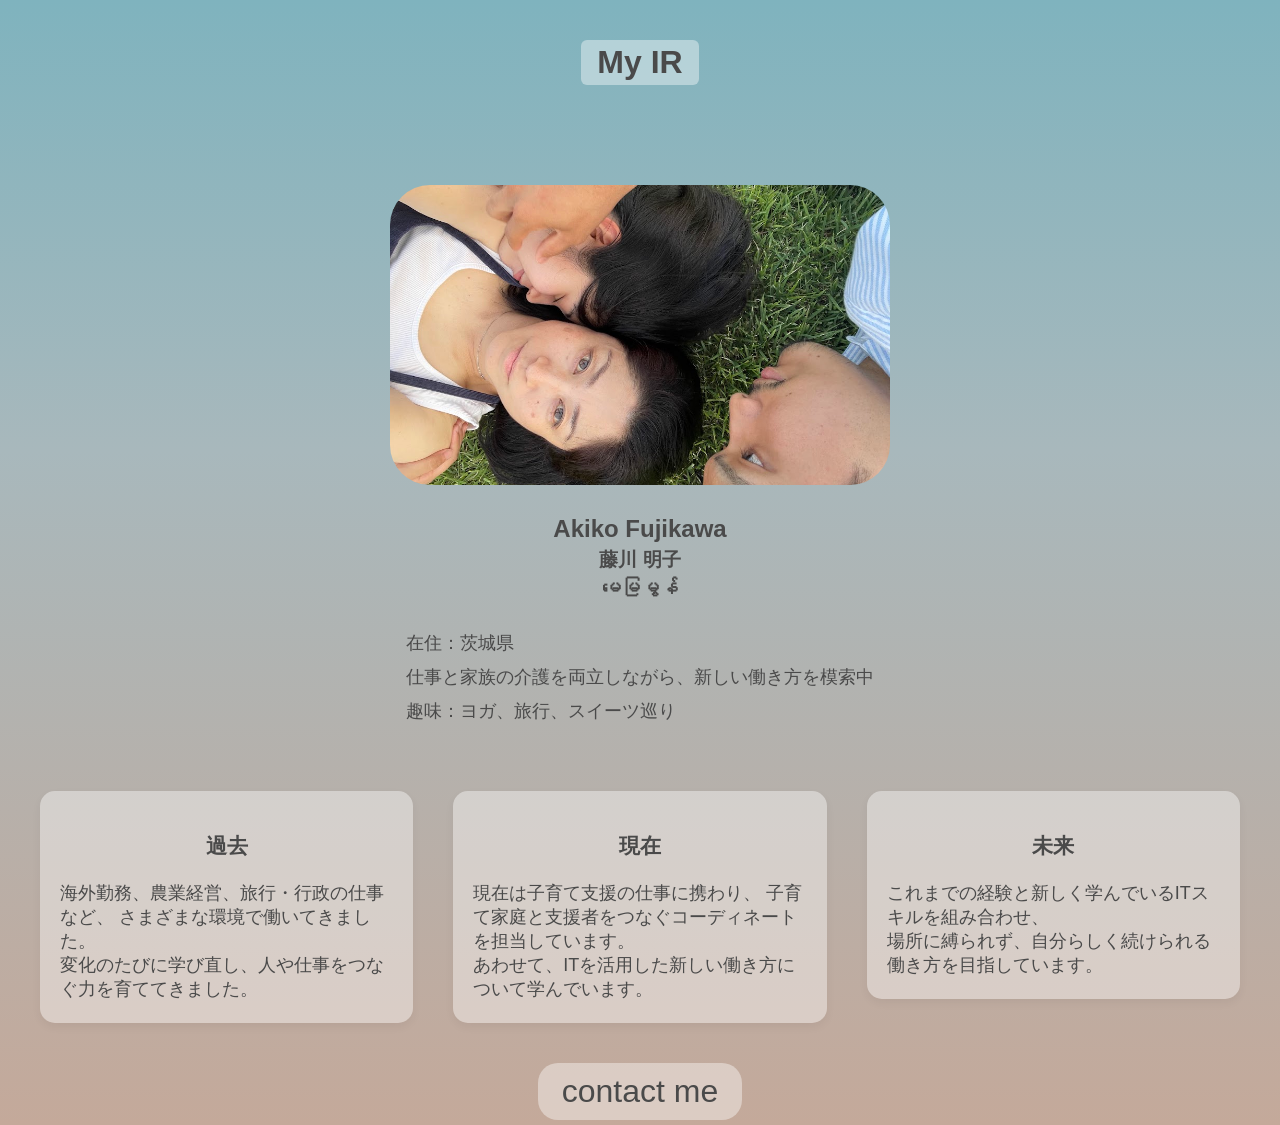
<file: index.html>
<!DOCTYPE html>
<html lang="ja">
  <head>
    <meta charset="UTF-8">
    <title>MyIR | Akiko Fujikawa</title>
    <link rel="stylesheet" href="style.css">
    <script src="script.js" defer></script>
    <!-- HTMLをすべて読み込んでからJavaScriptを実行 -->
  </head>

  <body>
    <header>
      <h1>My IR</h1>
    </header>

    <div class="profile-image">
      <img src="my photo.jpg" alt="Akiko Fujikawaのプロフィール写真">
    </div>

    <h2>Akiko Fujikawa</h2>
    <p class="name-jp">藤川 明子</p>
    <p class="name-myanmar">မေမြမွန်</p>

    <div class="profile-center">
      <ul class="profile-list">
        <li>在住：茨城県</li>
        <li>仕事と家族の介護を両立しながら、新しい働き方を模索中</li>
        <li>趣味：ヨガ、旅行、スイーツ巡り</li>
      </ul>
    </div>

    <!-- 過去・現在・未来 -->
    <div class="h-container">

      <!-- 過去 -->
      <a href="career.html" class="card-link">
        <div class="section-box">
          <h3>過去</h3>
          <p>
            海外勤務、農業経営、旅行・行政の仕事など、
            さまざまな環境で働いてきました。
            <br>
            変化のたびに学び直し、人や仕事をつなぐ力を育ててきました。
          </p>
        </div>
      </a>

      <!-- 現在 -->
      <a href="work.html" class="card-link">
        <div class="section-box">
          <h3>現在</h3>
          <p>
            現在は子育て支援の仕事に携わり、
            子育て家庭と支援者をつなぐコーディネートを担当しています。
            <br>
            あわせて、ITを活用した新しい働き方について学んでいます。
          </p>
        </div>
      </a>

      <!-- 未来 -->
      <a href="future.html" class="card-link">
        <div class="section-box">
          <h3>未来</h3>
          <p>
            これまでの経験と新しく学んでいるITスキルを組み合わせ、
            <br>
            場所に縛られず、自分らしく続けられる働き方を目指しています。
          </p>
        </div>
      </a>

    </div>

    <div style="text-align: center;">
      <button id="myBtn">contact me</button>
      <p id="message"></p>
    </div>
  </body>
</html>
</file>
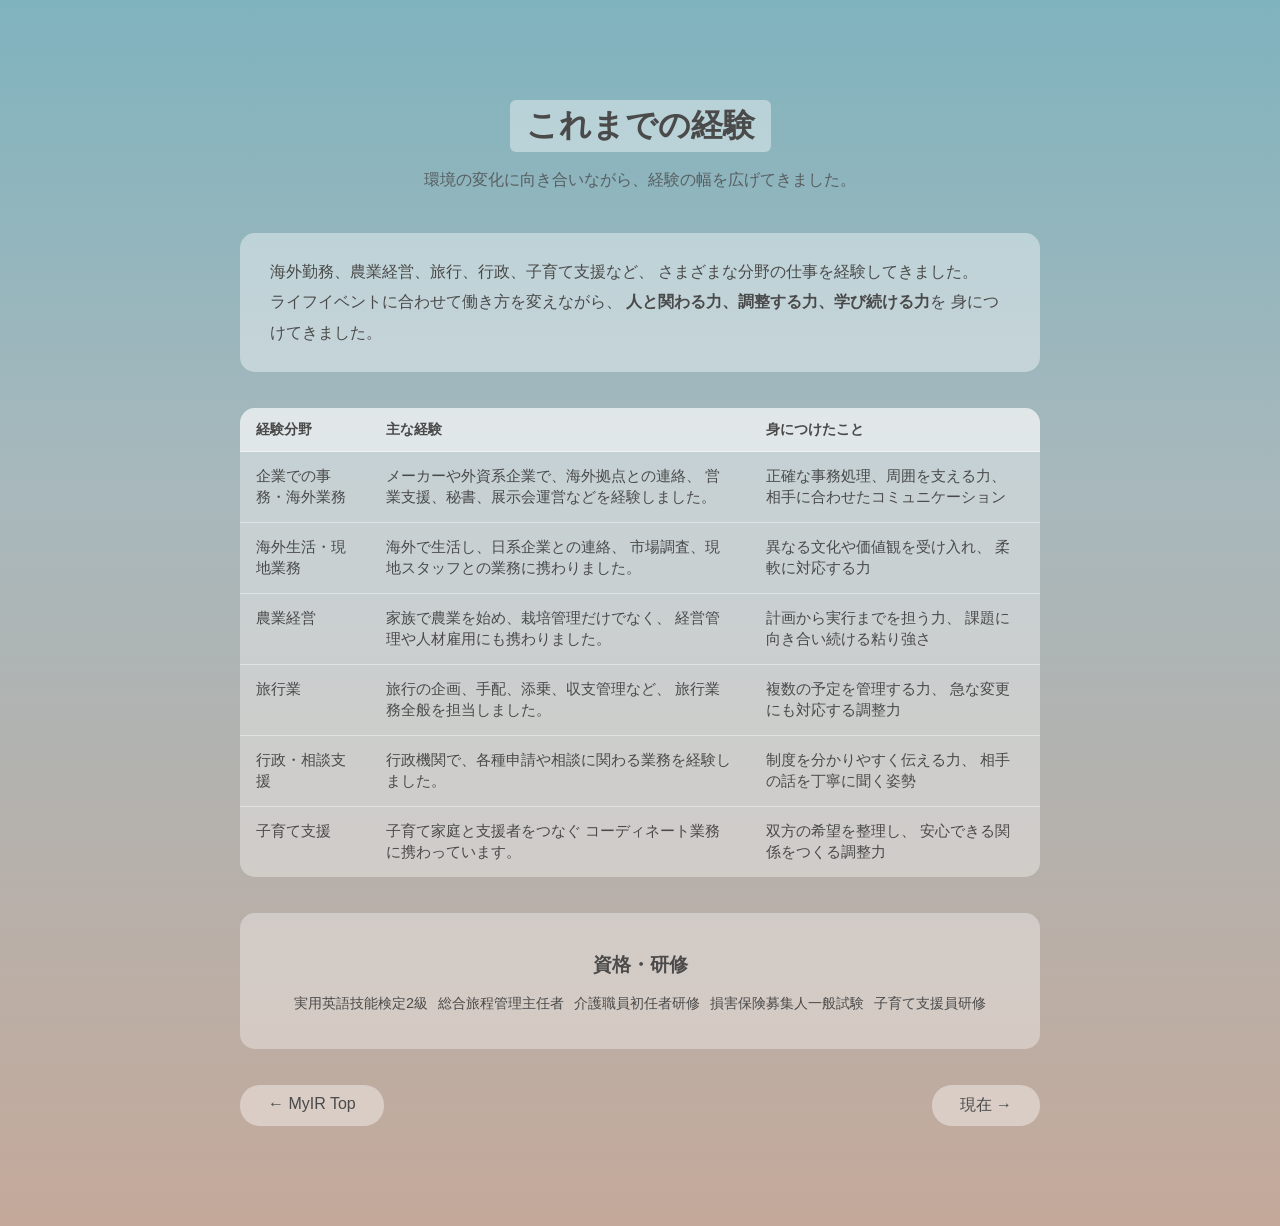
<file: career.html>
<!DOCTYPE html>
<html lang="ja">
<head>
  <meta charset="UTF-8">
  <title>過去 | MyIR Akiko Fujikawa</title>
  <link rel="stylesheet" href="style.css">
  <style>
    .page-hero {
      text-align: center;
      padding: 60px 20px 20px;
    }

    .page-hero h1 {
      margin-bottom: 10px;
    }

    .page-hero .catch {
      font-size: 1rem;
      color: var(--text-color);
      opacity: 0.8;
      margin-top: 8px;
    }

    .career-section {
      max-width: 800px;
      margin: 0 auto;
      padding: 20px 40px 60px;
    }

    .career-intro {
      background-color: rgba(255,255,255,0.4);
      border-radius: 15px;
      padding: 24px 30px;
      margin-bottom: 36px;
      font-size: 1rem;
      line-height: 1.9;
      animation: fadeIn 1s ease;
    }

    .career-intro strong {
      font-weight: bold;
    }

    .career-table {
      width: 100%;
      border-collapse: collapse;
      background-color: rgba(255,255,255,0.35);
      border-radius: 15px;
      overflow: hidden;
      animation: fadeIn 1.2s ease;
      margin-bottom: 36px;
    }

    .career-table th {
      background-color: rgba(255,255,255,0.5);
      padding: 12px 16px;
      text-align: left;
      font-weight: bold;
      font-size: 0.9rem;
      color: var(--text-color);
    }

    .career-table td {
      padding: 14px 16px;
      font-size: 0.95rem;
      color: var(--text-color);
      border-top: 1px solid rgba(255,255,255,0.4);
      vertical-align: top;
    }

    .career-table tr:hover td {
      background-color: rgba(255,255,255,0.2);
    }

    .license-box {
      background-color: rgba(255,255,255,0.35);
      border-radius: 15px;
      padding: 20px 30px;
      animation: fadeIn 1.4s ease;
      margin-bottom: 36px;
    }

    .license-box h3 {
      text-align: center;
      margin-bottom: 12px;
    }

    .license-list {
      list-style: none;
      padding: 0;
      display: flex;
      flex-wrap: wrap;
      gap: 10px;
      justify-content: center;
    }

    .license-list li {
      font-size: 0.9rem;
    }

    .back-link {
      text-align: center;
      padding-bottom: 40px;
    }

    .back-link a {
      background-color: rgba(255,255,255,0.4);
      padding: 10px 28px;
      border-radius: 20px;
      font-size: 1rem;
      text-decoration: none;
      color: var(--text-color);
      transition: 0.3s;
    }

    .back-link a:hover {
      background-color: rgba(255,255,255,0.7);
    }

    .career-table a {
      display: inline-block;
      border: 1px solid #999;
      border-radius: 12px;
      padding: 3px 12px;
      text-decoration: none;
      color: #555;
      font-size: 0.85rem;
      margin-top: 4px;
      transition: 0.3s;
    }

    .career-table a:hover {
      background-color: rgba(255,255,255,0.6);
      color: #333;
    }

    .nav-links {
      display: flex;
      justify-content: space-between;
      padding-bottom: 40px;
    }

    .nav-links a {
      background-color: rgba(255,255,255,0.4);
      padding: 10px 28px;
      border-radius: 20px;
      font-size: 1rem;
      text-decoration: none;
      color: var(--text-color);
      transition: 0.3s;
    }

    .nav-links a:hover {
      background-color: rgba(255,255,255,0.7);
    }
  </style>
</head>

<body>

  <div class="page-hero">
    <h1>これまでの経験</h1>
    <p class="catch">
      環境の変化に向き合いながら、経験の幅を広げてきました。
    </p>
  </div>

  <div class="career-section">

    <div class="career-intro">
      海外勤務、農業経営、旅行、行政、子育て支援など、
      さまざまな分野の仕事を経験してきました。<br>
      ライフイベントに合わせて働き方を変えながら、
      <strong>人と関わる力、調整する力、学び続ける力</strong>を
      身につけてきました。
    </div>

    <table class="career-table">
      <thead>
        <tr>
          <th>経験分野</th>
          <th>主な経験</th>
          <th>身につけたこと</th>
        </tr>
      </thead>

      <tbody>
        <tr>
          <td>企業での事務・海外業務</td>
          <td>
            メーカーや外資系企業で、海外拠点との連絡、
            営業支援、秘書、展示会運営などを経験しました。
          </td>
          <td>
            正確な事務処理、周囲を支える力、
            相手に合わせたコミュニケーション
          </td>
        </tr>

        <tr>
          <td>海外生活・現地業務</td>
          <td>
            海外で生活し、日系企業との連絡、
            市場調査、現地スタッフとの業務に携わりました。
          </td>
          <td>
            異なる文化や価値観を受け入れ、
            柔軟に対応する力
          </td>
        </tr>

        <tr>
          <td>農業経営</td>
          <td>
            家族で農業を始め、栽培管理だけでなく、
            経営管理や人材雇用にも携わりました。
          </td>
          <td>
            計画から実行までを担う力、
            課題に向き合い続ける粘り強さ
          </td>
        </tr>

        <tr>
          <td>旅行業</td>
          <td>
            旅行の企画、手配、添乗、収支管理など、
            旅行業務全般を担当しました。
          </td>
          <td>
            複数の予定を管理する力、
            急な変更にも対応する調整力
          </td>
        </tr>

        <tr>
          <td>行政・相談支援</td>
          <td>
            行政機関で、各種申請や相談に関わる業務を経験しました。
          </td>
          <td>
            制度を分かりやすく伝える力、
            相手の話を丁寧に聞く姿勢
          </td>
        </tr>

        <tr>
          <td>子育て支援</td>
          <td>
            子育て家庭と支援者をつなぐ
            コーディネート業務に携わっています。
          </td>
          <td>
            双方の希望を整理し、
            安心できる関係をつくる調整力
          </td>
        </tr>
      </tbody>
    </table>

    <div class="license-box">
      <h3>資格・研修</h3>

      <ul class="license-list">
        <li>実用英語技能検定2級</li>
        <li>総合旅程管理主任者</li>
        <li>介護職員初任者研修</li>
        <li>損害保険募集人一般試験</li>
        <li>子育て支援員研修</li>
      </ul>
    </div>

    <div class="nav-links">
      <a href="index.html">← MyIR Top</a>
      <a href="work.html">現在 →</a>
    </div>

  </div>

</body>
</html>
</file>
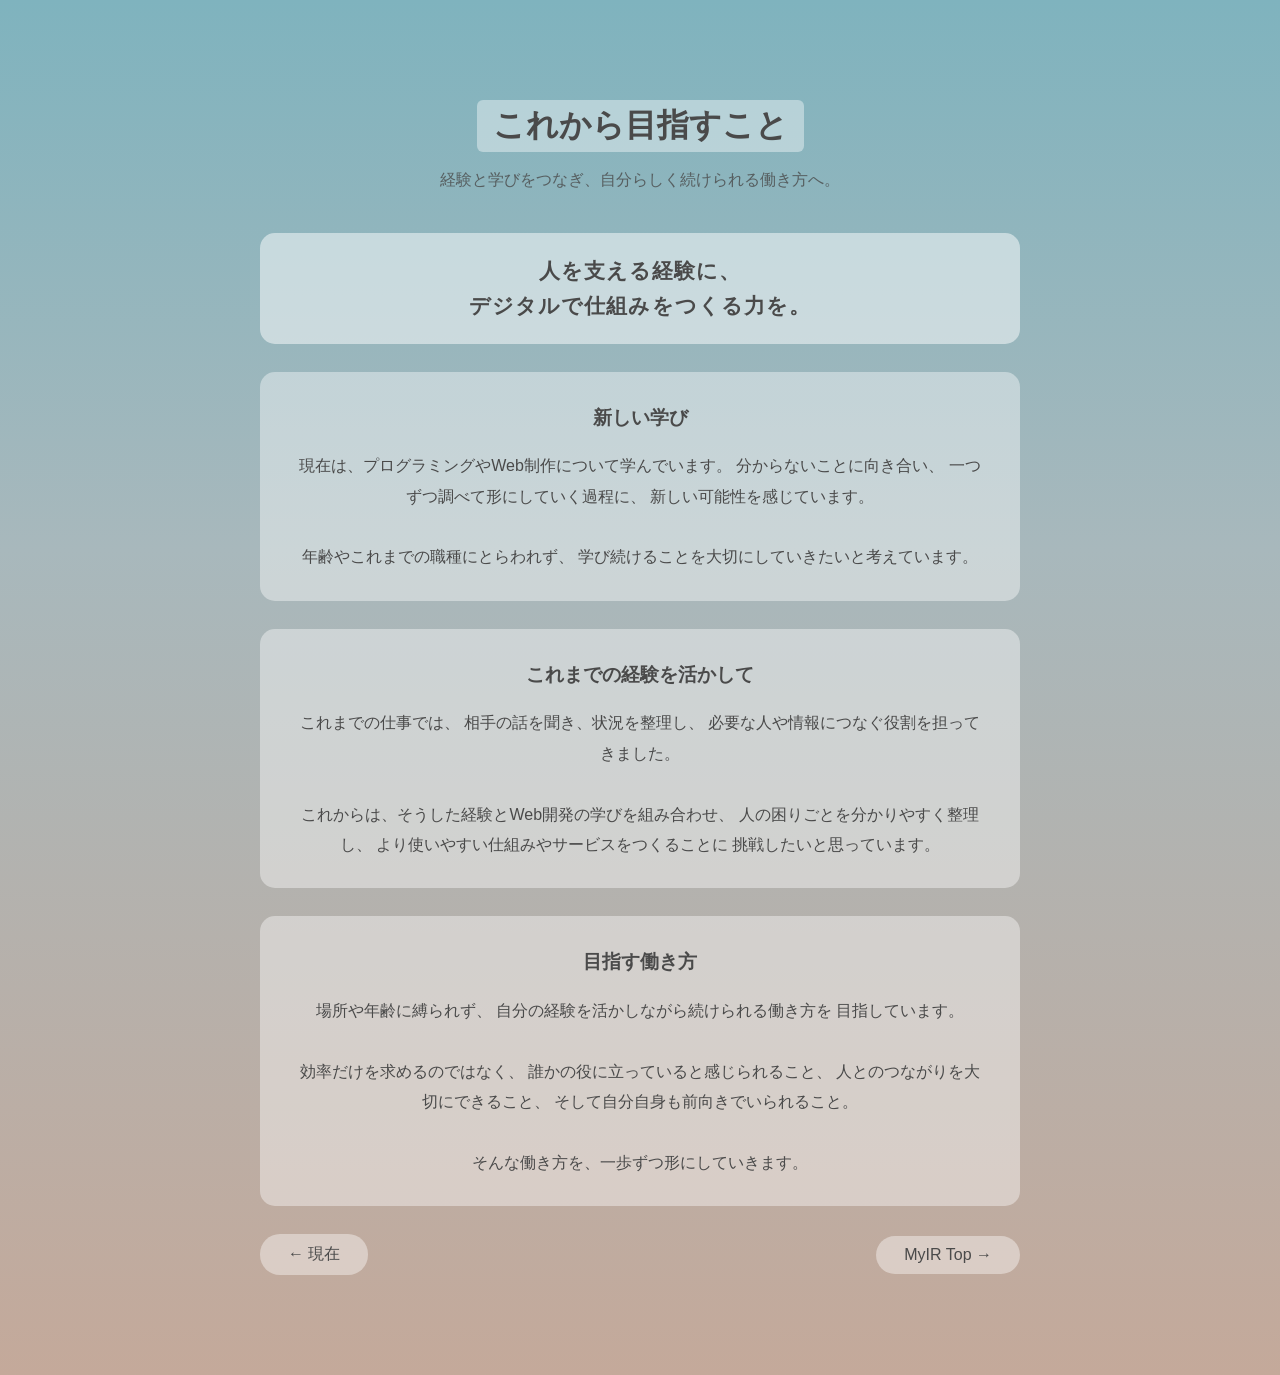
<file: future.html>
<!DOCTYPE html>
<html lang="ja">
<head>
  <meta charset="UTF-8">
  <title>未来 | MyIR Akiko Fujikawa</title>
  <link rel="stylesheet" href="style.css">

  <style>
    .page-hero {
      text-align: center;
      padding: 60px 20px 20px;
    }

    .page-hero h1 {
      margin-bottom: 10px;
    }

    .page-hero .catch {
      font-size: 1rem;
      color: var(--text-color);
      opacity: 0.8;
      margin-top: 8px;
    }

    .future-section {
      max-width: 760px;
      margin: 0 auto;
      padding: 20px 40px 60px;
    }

    .future-box {
      background-color: rgba(255,255,255,0.4);
      border-radius: 15px;
      padding: 28px 36px;
      margin-bottom: 28px;
      line-height: 1.9;
      font-size: 1rem;
      animation: fadeIn 1s ease;
      text-align: left;
    }

    .future-box h3 {
      text-align: center;
      margin-top: 0;
      margin-bottom: 16px;
    }

    .future-box p {
      margin: 0;
    }

    .keyword {
      text-align: center;
      font-size: 1.3rem;
      font-weight: bold;
      background-color: rgba(255,255,255,0.5);
      border-radius: 15px;
      padding: 20px;
      margin-bottom: 28px;
      animation: fadeIn 1.1s ease;
      letter-spacing: 0.05em;
      line-height: 1.7;
    }

    .nav-links {
      display: flex;
      justify-content: space-between;
      align-items: center;
      padding-bottom: 40px;
    }

    .nav-links a {
      background-color: rgba(255,255,255,0.4);
      padding: 10px 28px;
      border-radius: 20px;
      font-size: 1rem;
      text-decoration: none;
      color: var(--text-color);
      transition: 0.3s;
    }

    .nav-links a:hover {
      background-color: rgba(255,255,255,0.7);
    }

    @media (max-width: 700px) {
      .future-section {
        padding: 20px 20px 50px;
      }

      .future-box {
        padding: 24px 24px;
      }

      .keyword {
        font-size: 1.15rem;
        padding: 18px;
      }

      .nav-links {
        gap: 10px;
      }

      .nav-links a {
        padding: 9px 16px;
        font-size: 0.9rem;
      }
    }
  </style>
</head>

<body>

  <div class="page-hero">
    <h1>これから目指すこと</h1>
    <p class="catch">
      経験と学びをつなぎ、自分らしく続けられる働き方へ。
    </p>
  </div>

  <div class="future-section">

    <div class="keyword">
  人を支える経験に、<br>
  デジタルで仕組みをつくる力を。
    </div>

    <div class="future-box">
      <h3>新しい学び</h3>

      <p>
        現在は、プログラミングやWeb制作について学んでいます。
        分からないことに向き合い、
        一つずつ調べて形にしていく過程に、
        新しい可能性を感じています。<br><br>

        年齢やこれまでの職種にとらわれず、
        学び続けることを大切にしていきたいと考えています。
      </p>
    </div>

    <div class="future-box">
      <h3>これまでの経験を活かして</h3>

      <p>
  これまでの仕事では、
  相手の話を聞き、状況を整理し、
  必要な人や情報につなぐ役割を担ってきました。<br><br>

  これからは、そうした経験とWeb開発の学びを組み合わせ、
  人の困りごとを分かりやすく整理し、
  より使いやすい仕組みやサービスをつくることに
  挑戦したいと思っています。
</p>
    </div>

    <div class="future-box">
      <h3>目指す働き方</h3>

      <p>
        場所や年齢に縛られず、
        自分の経験を活かしながら続けられる働き方を
        目指しています。<br><br>

        効率だけを求めるのではなく、
        誰かの役に立っていると感じられること、
        人とのつながりを大切にできること、
        そして自分自身も前向きでいられること。<br><br>

        そんな働き方を、一歩ずつ形にしていきます。
      </p>
    </div>

    <div class="nav-links">
      <a href="work.html">← 現在</a>
      <a href="index.html">MyIR Top →</a>
    </div>

  </div>

</body>
</html>
</file>
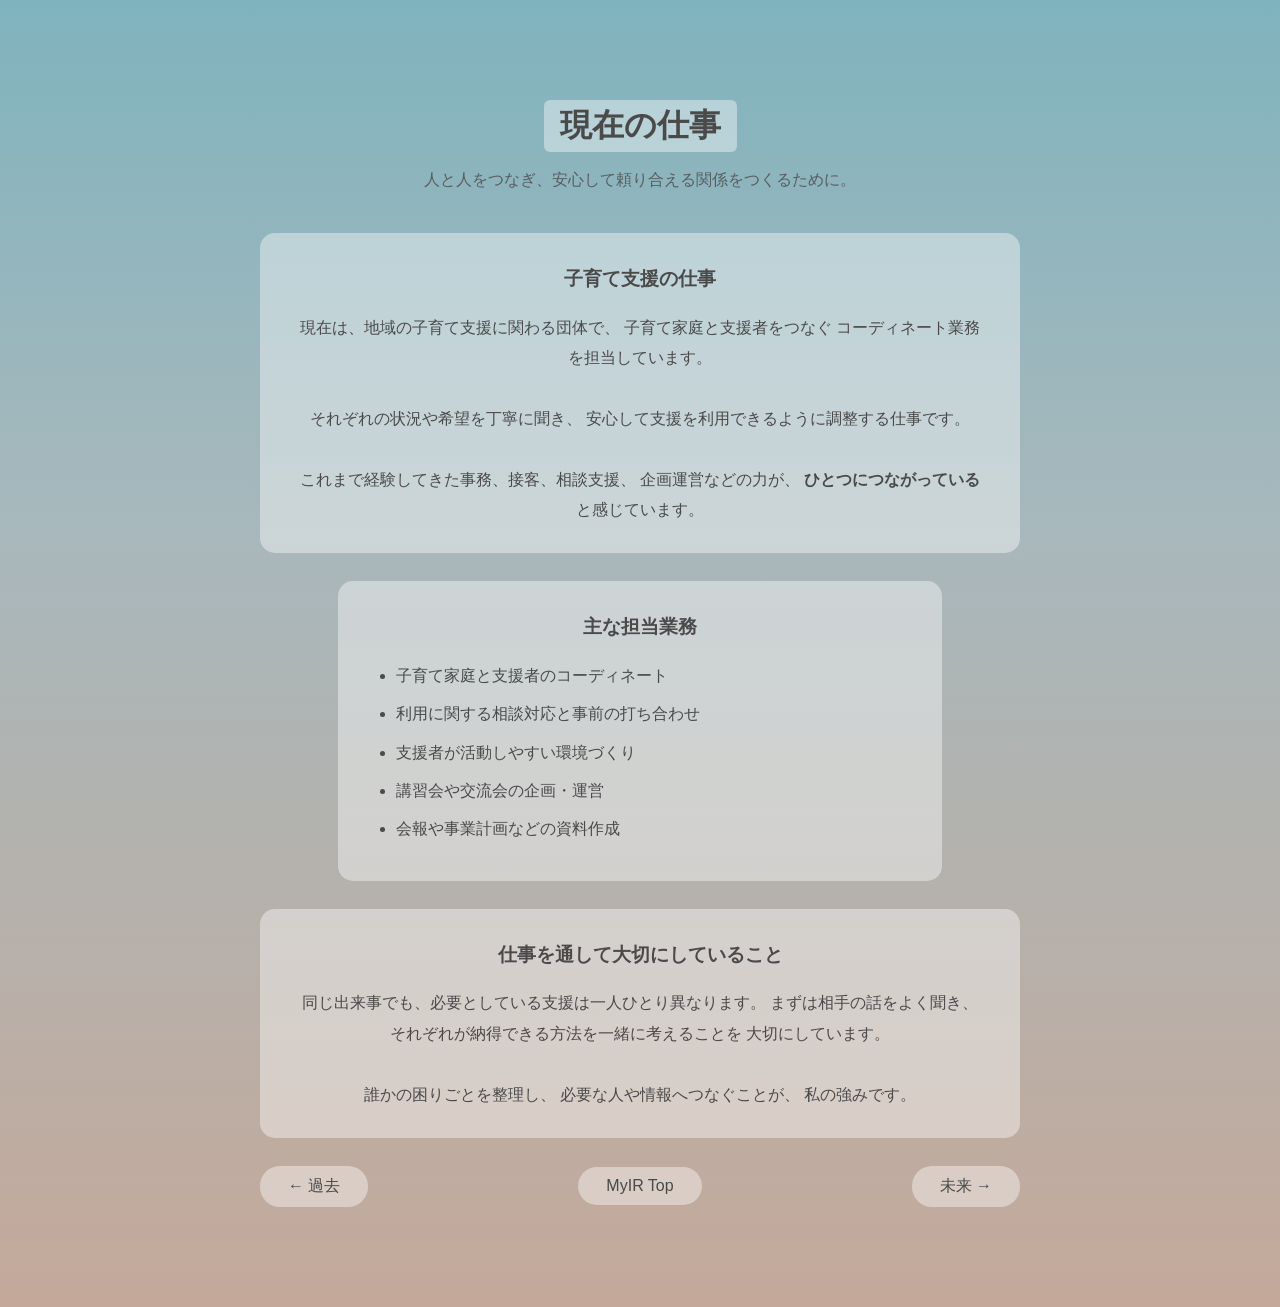
<file: work.html>
<!DOCTYPE html>
<html lang="ja">
<head>
  <meta charset="UTF-8">
  <title>現在 | MyIR Akiko Fujikawa</title>
  <link rel="stylesheet" href="style.css">

  <style>
    .page-hero {
      text-align: center;
      padding: 60px 20px 20px;
    }

    .page-hero h1 {
      margin-bottom: 10px;
    }

    .page-hero .catch {
      font-size: 1rem;
      color: var(--text-color);
      opacity: 0.8;
      margin-top: 8px;
    }

    .work-section {
      max-width: 760px;
      margin: 0 auto;
      padding: 20px 40px 60px;
    }

    .work-box {
      background-color: rgba(255,255,255,0.4);
      border-radius: 15px;
      padding: 28px 36px;
      margin-bottom: 28px;
      line-height: 1.9;
      font-size: 1rem;
      animation: fadeIn 1s ease;
      text-align: left;
    }

    .work-box-narrow {
      width: 70%;
      margin-left: auto;
      margin-right: auto;
    }

    .work-box h3 {
      text-align: center;
      margin-top: 0;
      margin-bottom: 16px;
    }

    .work-box p {
      margin: 0;
    }

    .work-box ul {
      padding-left: 1.4em;
      margin-top: 0;
      margin-bottom: 0;
    }

    .work-box ul li {
      margin: 8px 0;
    }

    .work-link {
      text-align: center;
      margin-top: 16px;
    }

    .work-link a {
      color: #555;
      text-decoration: underline;
      transition: 0.3s;
    }

    .work-link a:hover {
      color: #aaa;
    }

    .back-link {
      display: flex;
      justify-content: space-between;
      align-items: center;
      padding-bottom: 40px;
    }

    .back-link a {
      background-color: rgba(255,255,255,0.4);
      padding: 10px 28px;
      border-radius: 20px;
      font-size: 1rem;
      text-decoration: none;
      color: var(--text-color);
      transition: 0.3s;
    }

    .back-link a:hover {
      background-color: rgba(255,255,255,0.7);
    }

    @media (max-width: 700px) {
      .work-section {
        padding: 20px 20px 50px;
      }

      .work-box {
        padding: 24px 24px;
      }

      .work-box-narrow {
        width: auto;
      }

      .back-link {
        gap: 10px;
      }

      .back-link a {
        padding: 9px 16px;
        font-size: 0.9rem;
      }
    }
  </style>
</head>

<body>

  <div class="page-hero">
    <h1>現在の仕事</h1>
    <p class="catch">
      人と人をつなぎ、安心して頼り合える関係をつくるために。
    </p>
  </div>

  <div class="work-section">

    <div class="work-box">
      <h3>子育て支援の仕事</h3>

      <p>
        現在は、地域の子育て支援に関わる団体で、
        子育て家庭と支援者をつなぐ
        コーディネート業務を担当しています。<br><br>

        それぞれの状況や希望を丁寧に聞き、
        安心して支援を利用できるように調整する仕事です。<br><br>

        これまで経験してきた事務、接客、相談支援、
        企画運営などの力が、
        <strong>ひとつにつながっている</strong>と感じています。
      </p>
    </div>

    <div class="work-box work-box-narrow">
      <h3>主な担当業務</h3>

      <ul>
        <li>子育て家庭と支援者のコーディネート</li>
        <li>利用に関する相談対応と事前の打ち合わせ</li>
        <li>支援者が活動しやすい環境づくり</li>
        <li>講習会や交流会の企画・運営</li>
        <li>会報や事業計画などの資料作成</li>
      </ul>
    </div>

    <div class="work-box">
      <h3>仕事を通して大切にしていること</h3>

      <p>
        同じ出来事でも、必要としている支援は一人ひとり異なります。
        まずは相手の話をよく聞き、
        それぞれが納得できる方法を一緒に考えることを
        大切にしています。<br><br>

        誰かの困りごとを整理し、
        必要な人や情報へつなぐことが、
        私の強みです。
      </p>
    </div>

    <div class="back-link">
      <a href="career.html">← 過去</a>
      <a href="index.html">MyIR Top</a>
      <a href="future.html">未来 →</a>
    </div>

  </div>

</body>
</html>
</file>
<file: style.css>
:root {
    --text-color: #4a4a4a;
}

body {
    font-family: 'Noto Sans JP', sans-serif;
    font-weight: 300; /* 太さを変える */
    color: var(--text-color);
    background: linear-gradient(
        to bottom,
        #7fb3be 0%,
        #a8b8bc 40%,
        #c4a99a 100%
    );
    min-height: 100vh;
    margin: 0;
}
header {
    text-align: center;
    }

/* ふわっとフェードイン */
@keyframes fadeIn {
    from { opacity: 0; transform: translateY(20px); }
/*    └透明      └20px下にある（開始時） */
    to   { opacity: 1; transform: translateY(0);    }
/*    └不透明    └元の位置に戻る（終了時） */
}

h1 { animation: fadeIn 1s ease; }
.profile-image img { animation: fadeIn 1.2s ease; }
.section-box { animation: fadeIn 1.5s ease; }

h1 {
    color: var;
    display: inline-block;     /* 文字の幅に合わせる */
    background-color:rgba(255, 255, 255, 0.4);   /* 文字の後ろだけ別色 */
    padding: 4px 16px;         /* 余白 */
    border-radius: 6px;        /* 角を少し丸く */    
    margin-top: 40px;
    margin-bottom: 20px;
}


 .profile-image img {
    width: 500px;  /* サイズダウン */
    height: 300px; 
    border-radius: 40px; /* 数字を大きくするほど丸みが強く */
    object-fit: cover;
    display: block;   
    margin: 0 auto;  
    margin-top: 80px;    /* 画像の上の余白 */
    margin-bottom: 30px;  /* 画像の下の余白 */
}
 .profile-list li {
    margin: 10px 0;
    font-size: large;
    padding-left: 5em;       /* 左に余白 */
    text-indent: -5em;       /* 1文字目を左に引き戻す */
}


h2,p{
    text-align: center;
    color: var(--text-color);
    margin-top: 5px;
    margin-bottom: 2px;
}

    .profile-center {
    text-align: center;
}
.name-jp, .name-myanmar {
    text-align: center;
    font-weight: bold;  /* 太字にする */
    font-size: 1.2rem;  /* h2より少し小さめ */
    margin: 4px 0;
}
    .profile-list {
    font-size: large;
    text-align: left; /* 文字を左揃え */
    list-style: none; /* ●を消す */
    padding: 0;
    display: inline-block; /* リスト全体を中央に置きつつ左揃え */
}
    .profile-list li {
    margin: 10px 0; /* 上下の余白 */
    font-size: 18px;
}

/* 3つの箱を包んでいる親要素への指示 */
.h-container {
    display: flex;           /* 横並びにする */
    justify-content: center; /* 3つの箱を画面の真ん中に寄せる */
     align-items: stretch; /* 箱の高さを揃える */
    gap: 40px;               /* 箱と箱の間隔 */
    padding: 40px;           /* 全体の周りに余白を作る */
    font-size: large;
    text-align: left; /* 文字を左揃え */
}

/* 3つの箱（子要素）への共通指示 */
.section-box {
    flex: 1;                 /* 3つの箱の幅を均等にする */
    max-width: 400px;        /* 箱が広がりすぎないように制限 */
    
    /* スタイリッシュに見せるための装飾（お好みで！） */
    background-color: rgba(255, 255, 255, 0.4); /* 半透明の白で文字を読みやすく */
    padding: 20px;
    border-radius: 15px;     /* 角を丸く */
    box-shadow: 0 4px 10px rgba(0,0,0,0.05); /* ほんのり影をつける */
}

.section-box h3 {
    text-align: center;  /* h3中央 */
}
.section-box p {
    text-align: left;  /* 箱の中の文字を左寄せ */
}


/* 1. 通常時のリンクの色 */
a {
    color: #555; /* スタイリッシュな濃いグレー */
    transition: 0.3s; /* 色がふわっと変わるようにします */
}

/* 2. マウスを乗せた時（ホバー） */
a:hover {
    color: #aaa; /* 少し明るくして「触った感」を出します */
}

/* 3. 【本題】クリックした瞬間（アクティブ） */
a:active {
    color: darkolivegreen; /* クリックした瞬間にオリーブ色 */
    font-weight: bold; /* 少し太くすると「押した！」感じが出ます */
}



#myBtn {
    background-color: rgba(255, 255, 255, 0.4);  /* 半透明の白 */
    text-align: center;
    color: #4a4a4a;
    border: none;           /* 枠線を消す */
    padding: 10px 24px;     /* 余白 */
    border-radius: 20px;    /* 角を丸く */
    font-size: xx-large;
    cursor: pointer;        /* マウスを乗せると指マークに */
    transition: 0.3s;       /* ふわっと変化 */
}

#myBtn:hover {
    background-color: rgba(255, 255, 255, 0.7);  /* ホバーで少し白く */
}
.card-link {
    text-decoration: none;
    color: inherit;
    display: block;
    flex: 1;
    max-width: 400px;
}
.card-link .section-box {
    transition: transform 0.2s ease, background-color 0.2s ease;
}
.card-link:hover .section-box {
    transform: translateY(-4px);
    background-color: rgba(255,255,255,0.6);
}
</file>
